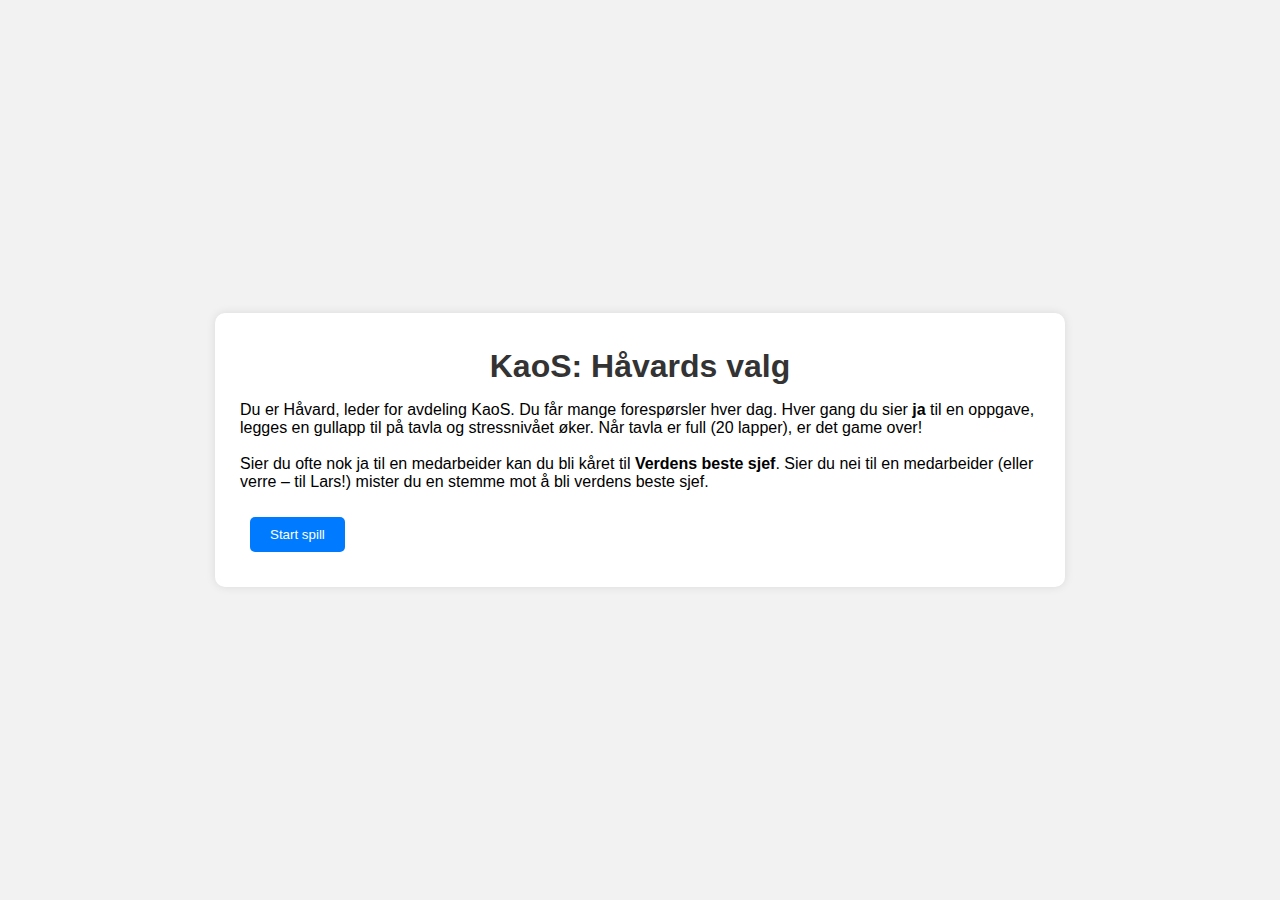
<file: index.html>
<!DOCTYPE html>
<html lang="no">
<head>
  <meta charset="UTF-8" />
  <meta name="viewport" content="width=device-width, initial-scale=1.0" />
  <title>KaoS: Håvards valg</title>
  <link rel="stylesheet" href="stil.css" />
</head>
<body>
  <div id="spill-container">
    <!-- Introduksjon -->
    <section id="intro">
      <h1>KaoS: Håvards valg</h1>
      <p>
        Du er Håvard, leder for avdeling KaoS. Du får mange forespørsler hver dag. 
        Hver gang du sier <strong>ja</strong> til en oppgave, legges en gullapp til på tavla og stressnivået øker. 
        Når tavla er full (20 lapper), er det game over!<br><br>
        Sier du ofte nok ja til en medarbeider kan du bli kåret til <strong>Verdens beste sjef</strong>. 
        Sier du nei til en medarbeider (eller verre – til Lars!) mister du en stemme mot å bli verdens beste sjef.
      </p>
      <button id="start-knapp">Start spill</button>
    </section>

    <!-- Spillskjerm -->
    <section id="spill" class="skjult">
      <div id="spill-innhold">
        <!-- Venstre side -->
        <div id="venstre-ramme">
          <p id="beskrivelse" class="beskrivelse"></p>
          <p id="sporsmal"></p>
          <div class="valg-container">
            <button class="valg" id="ja-knapp">Ja, klart!</button>
            <button class="valg" id="nei-knapp">Nei, glem det!</button>
          </div>
        </div>

        <!-- Høyre side -->
        <div id="hoyre-ramme">
          <h3>Håvards oppgavetavle</h3>
          <div id="tavle"></div>
          <p id="gullapp-teller">Gullapper: 0 / 20</p>

          <div id="stressbar-container">
            <div id="stressbar-fyll"></div>
          </div>
          <p id="stressnivaa">Stressnivå: 0%</p>

          <h4>Verdens beste sjef 💖</h4>
          <div id="hjerte-tavle"></div>

          <h4>Søppelbøtte 🗑️</h4>
          <div id="boss-tavle"></div>
        </div>
      </div>
    </section>

    <!-- Sluttskjerm -->
    <section id="slutt" class="skjult">
      <h2>Spillet er over!</h2>
      <p id="sluttmelding"></p>
      <button id="start-pa-nytt">Spill igjen</button>
    </section>
  </div>

  <!-- Koble til JavaScript -->
  <script src="logikk.js"></script>
</body>
</html>
</file>
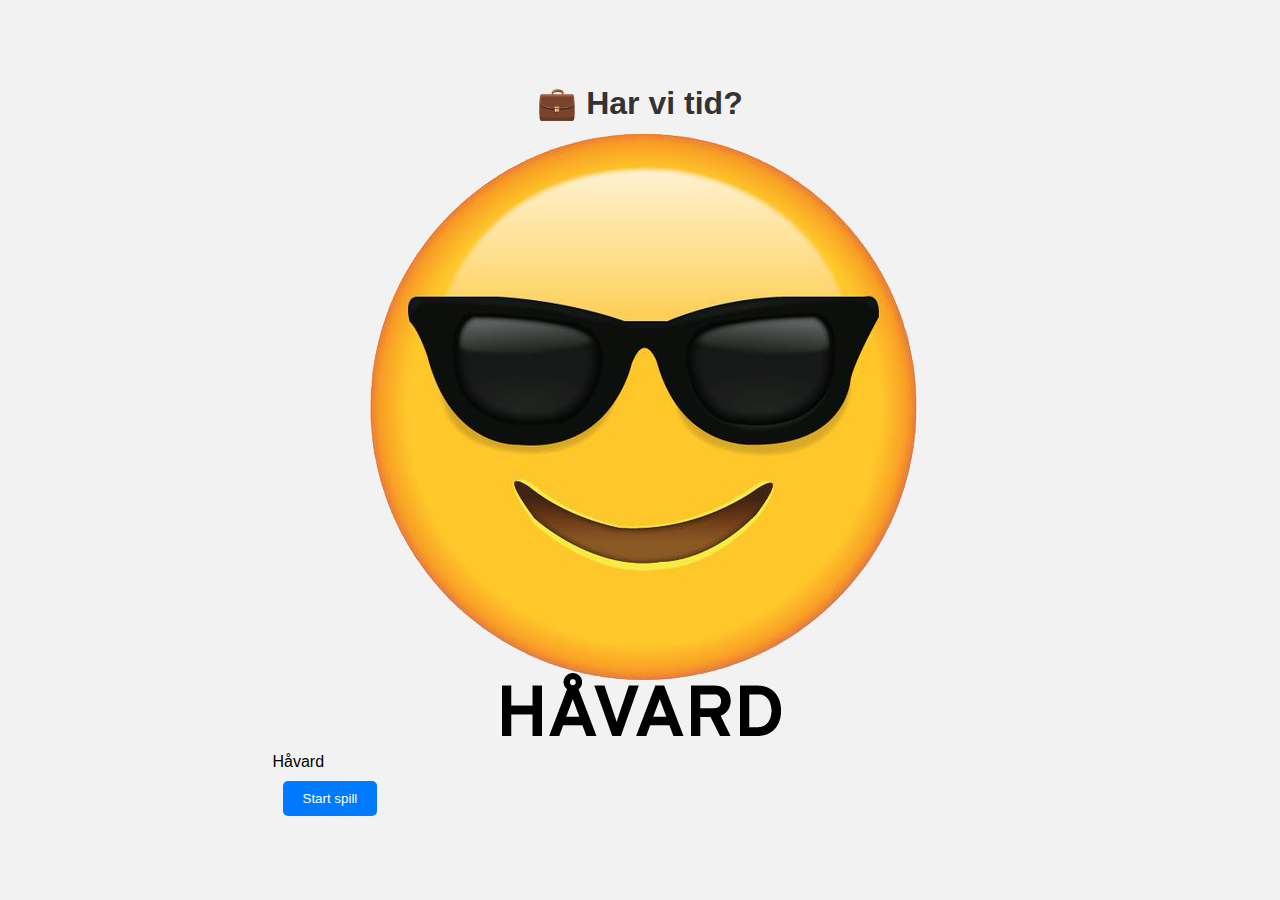
<file: har vi tid/har vi tid/index.html>
<!DOCTYPE html>
<html lang="no">
<head>
  <meta charset="UTF-8" />
  <meta name="viewport" content="width=device-width, initial-scale=1.0" />
  <title>Har vi tid?</title>
  <link rel="stylesheet" href="stil.css" />
</head>
<body>
  <main id="spill">
    <h1>💼 Har vi tid?</h1>

    <section id="scene">
      <div id="havard">
        <img src="grafikk/haavard.png" alt="Håvard" />
        <div class="navn">Håvard</div>
      </div>
    </section>

    <button id="start-knapp">Start spill</button>
  </main>

  <script src="logikk.js"></script>
</body>
</html>
</file>
<file: stil.css>
body {
  font-family: Arial, sans-serif;
  background-color: #f2f2f2;
  display: flex;
  justify-content: center;
  align-items: center;
  height: 100vh;
  margin: 0;
}

#spill-container {
  background: white;
  padding: 25px;
  border-radius: 10px;
  box-shadow: 0 0 10px rgba(0,0,0,0.1);
  width: 800px;
  max-width: 95vw;
}

h1, h2, h3, h4 {
  color: #333;
  text-align: center;
  margin: 10px 0;
}

button {
  background-color: #007bff;
  color: white;
  border: none;
  padding: 10px 20px;
  margin: 10px;
  border-radius: 5px;
  cursor: pointer;
}

button:hover {
  background-color: #0056b3;
}

.skjult {
  display: none;
}

/* to kolonner */
#spill-innhold {
  display: flex;
  justify-content: space-between;
  gap: 20px;
  margin-top: 20px;
}

/* venstre panel */
#venstre-ramme {
  flex: 2;
  border: 1px solid #ddd;
  border-radius: 8px;
  padding: 20px;
  background-color: #fafafa;
  display: flex;
  flex-direction: column;
  justify-content: space-between;
}

.beskrivelse {
  font-style: italic;
  color: #666;
  margin-bottom: 10px;
  text-align: center;
}

.valg-container {
  display: flex;
  justify-content: center;
  gap: 10px;
  margin-top: 20px;
}

/* høyre panel */
#hoyre-ramme {
  flex: 1;
  border: 1px solid #ddd;
  border-radius: 8px;
  padding: 15px;
  background-color: #fcfcfc;
  display: flex;
  flex-direction: column;
  align-items: center;
  justify-content: flex-start;
}

#tavle, #hjerte-tavle, #boss-tavle {
  display: flex;
  flex-wrap: wrap;
  justify-content: center;
  gap: 5px;
  margin: 10px 0;
  min-height: 40px;
}

.gullapp {
  width: 20px;
  height: 20px;
  background-color: gold;
  border: 1px solid #b59b00;
  border-radius: 3px;
}

.hjerte {
  width: 20px;
  height: 20px;
  background-color: #ff4d4d;
  border-radius: 50%;
  position: relative;
}

.hjerte::before,
.hjerte::after {
  content: "";
  position: absolute;
  width: 20px;
  height: 20px;
  background-color: #ff4d4d;
  border-radius: 50%;
  top: 0;
  left: 0;
}

.hjerte::before {
  transform: translateX(-10px);
}
.hjerte::after {
  transform: translateY(-10px);
}

/* søppelbøtte-lapp */
.boss-lapp {
  width: 20px;
  height: 20px;
  background-color: #ccc;
  border: 1px solid #888;
  border-radius: 2px;
}

/* stressbar */
#stressbar-container {
  width: 100%;
  height: 20px;
  background-color: #eee;
  border: 1px solid #ccc;
  border-radius: 10px;
  overflow: hidden;
  margin: 10px 0;
}

#stressbar-fyll {
  height: 100%;
  width: 0%;
  background-color: #28a745;
  transition: width 0.3s, background-color 0.3s;
}

#stressnivaa {
  font-weight: bold;
  color: #555;
}

/* responsiv */
@media (max-width: 700px) {
  #spill-innhold {
    flex-direction: column;
    align-items: center;
  }
  #venstre-ramme, #hoyre-ramme {
    width: 100%;
  }
}
/* 💔 melding når hjerte mistes */
.hjerte-mistet {
  position: fixed;
  top: 50%;
  left: 50%;
  transform: translate(-50%, -50%);
  background: rgba(255, 255, 255, 0.95);
  border: 2px solid #dc3545;
  padding: 15px 25px;
  border-radius: 10px;
  font-size: 22px;
  color: #dc3545;
  font-weight: bold;
  animation: fadeOut 1.2s ease forwards;
  z-index: 1000;
}

@keyframes fadeOut {
  0% { opacity: 1; transform: translate(-50%, -50%) scale(1); }
  70% { opacity: 1; transform: translate(-50%, -50%) scale(1.1); }
  100% { opacity: 0; transform: translate(-50%, -50%) scale(0.9); }
}
</file>
<file: har vi tid/har vi tid/stil.css>
body {
  font-family: Arial, sans-serif;
  background-color: #f2f2f2;
  display: flex;
  justify-content: center;
  align-items: center;
  height: 100vh;
  margin: 0;
}

#spill-container {
  background: white;
  padding: 25px;
  border-radius: 10px;
  box-shadow: 0 0 10px rgba(0,0,0,0.1);
  width: 800px;
  max-width: 95vw;
}

h1, h2, h3, h4 {
  color: #333;
  text-align: center;
  margin: 10px 0;
}

button {
  background-color: #007bff;
  color: white;
  border: none;
  padding: 10px 20px;
  margin: 10px;
  border-radius: 5px;
  cursor: pointer;
}

button:hover {
  background-color: #0056b3;
}

.skjult {
  display: none;
}

/* to kolonner */
#spill-innhold {
  display: flex;
  justify-content: space-between;
  gap: 20px;
  margin-top: 20px;
}

/* venstre panel */
#venstre-ramme {
  flex: 2;
  border: 1px solid #ddd;
  border-radius: 8px;
  padding: 20px;
  background-color: #fafafa;
  display: flex;
  flex-direction: column;
  justify-content: space-between;
}

.beskrivelse {
  font-style: italic;
  color: #666;
  margin-bottom: 10px;
  text-align: center;
}

.valg-container {
  display: flex;
  justify-content: center;
  gap: 10px;
  margin-top: 20px;
}

/* høyre panel */
#hoyre-ramme {
  flex: 1;
  border: 1px solid #ddd;
  border-radius: 8px;
  padding: 15px;
  background-color: #fcfcfc;
  display: flex;
  flex-direction: column;
  align-items: center;
  justify-content: flex-start;
}

#tavle, #hjerte-tavle, #boss-tavle {
  display: flex;
  flex-wrap: wrap;
  justify-content: center;
  gap: 5px;
  margin: 10px 0;
  min-height: 40px;
}

.gullapp {
  width: 20px;
  height: 20px;
  background-color: gold;
  border: 1px solid #b59b00;
  border-radius: 3px;
}

.hjerte {
  width: 20px;
  height: 20px;
  background-color: #ff4d4d;
  border-radius: 50%;
  position: relative;
}

.hjerte::before,
.hjerte::after {
  content: "";
  position: absolute;
  width: 20px;
  height: 20px;
  background-color: #ff4d4d;
  border-radius: 50%;
  top: 0;
  left: 0;
}

.hjerte::before {
  transform: translateX(-10px);
}
.hjerte::after {
  transform: translateY(-10px);
}

/* søppelbøtte-lapp */
.boss-lapp {
  width: 20px;
  height: 20px;
  background-color: #ccc;
  border: 1px solid #888;
  border-radius: 2px;
}

/* stressbar */
#stressbar-container {
  width: 100%;
  height: 20px;
  background-color: #eee;
  border: 1px solid #ccc;
  border-radius: 10px;
  overflow: hidden;
  margin: 10px 0;
}

#stressbar-fyll {
  height: 100%;
  width: 0%;
  background-color: #28a745;
  transition: width 0.3s, background-color 0.3s;
}

#stressnivaa {
  font-weight: bold;
  color: #555;
}

/* responsiv */
@media (max-width: 700px) {
  #spill-innhold {
    flex-direction: column;
    align-items: center;
  }
  #venstre-ramme, #hoyre-ramme {
    width: 100%;
  }
}
/* 💔 melding når hjerte mistes */
.hjerte-mistet {
  position: fixed;
  top: 50%;
  left: 50%;
  transform: translate(-50%, -50%);
  background: rgba(255, 255, 255, 0.95);
  border: 2px solid #dc3545;
  padding: 15px 25px;
  border-radius: 10px;
  font-size: 22px;
  color: #dc3545;
  font-weight: bold;
  animation: fadeOut 1.2s ease forwards;
  z-index: 1000;
}

@keyframes fadeOut {
  0% { opacity: 1; transform: translate(-50%, -50%) scale(1); }
  70% { opacity: 1; transform: translate(-50%, -50%) scale(1.1); }
  100% { opacity: 0; transform: translate(-50%, -50%) scale(0.9); }
}
</file>
